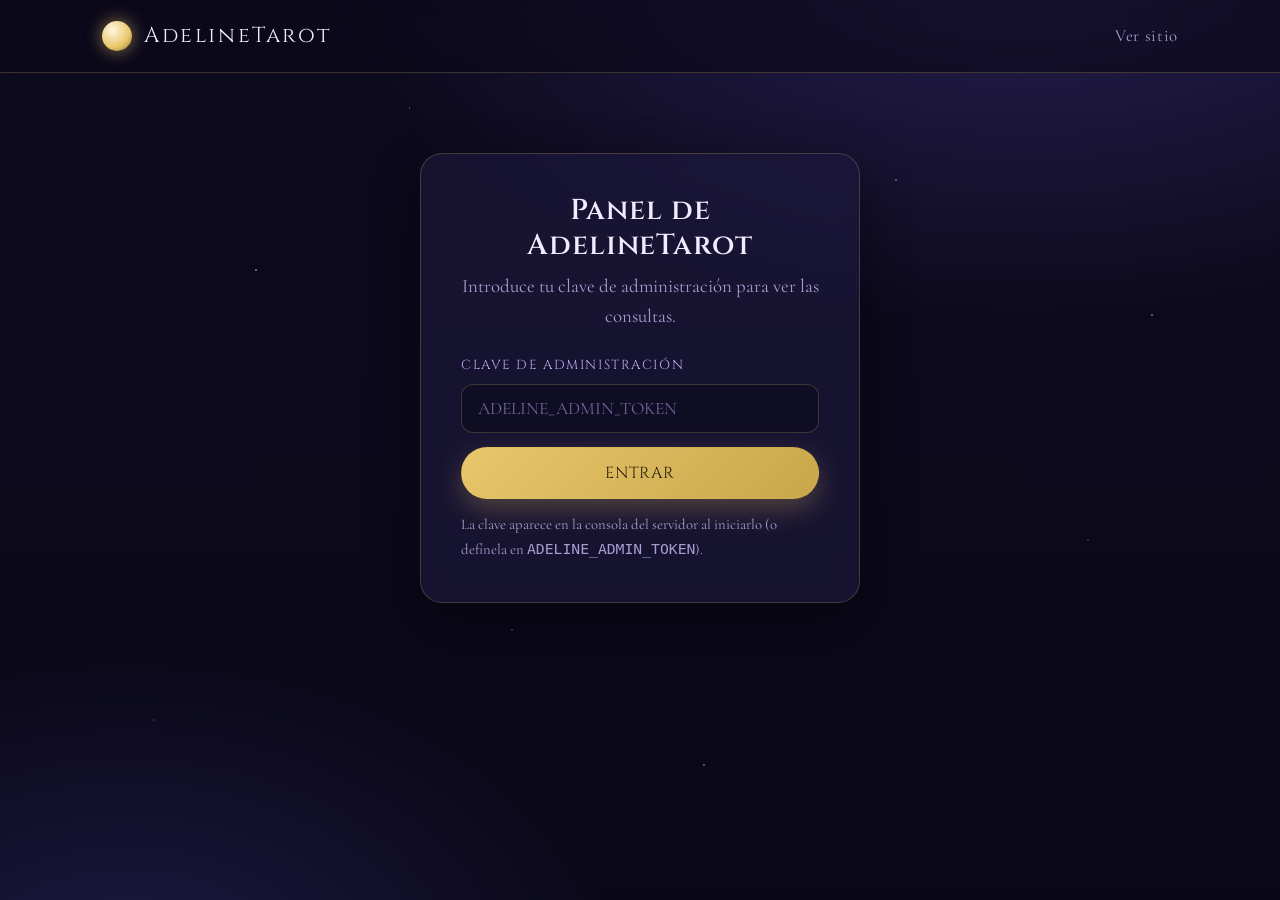
<file: admin.html>
<!DOCTYPE html>
<html lang="es">
<head>
  <meta charset="UTF-8" />
  <meta name="viewport" content="width=device-width, initial-scale=1.0, viewport-fit=cover" />
  <meta name="theme-color" content="#0c0a1d" />
  <!-- URL del backend (FastAPI). Dejalo vacio si el backend sirve esta pagina.
       En GitHub Pages u otro hosting estatico, pon aqui la URL publica del
       backend, p. ej. content="https://tu-backend.onrender.com" -->
  <meta name="adeline-api-base" content="" />
  <link rel="icon" href="data:image/svg+xml,%3Csvg xmlns='http://www.w3.org/2000/svg' viewBox='0 0 32 32'%3E%3Ccircle cx='16' cy='16' r='13' fill='%23e8c66b'/%3E%3Ccircle cx='11' cy='13' r='10' fill='%230c0a1d'/%3E%3C/svg%3E" />
  <title>AdelineTarot · Panel privado</title>
  <meta name="robots" content="noindex, nofollow" />
  <link rel="preconnect" href="https://fonts.googleapis.com" />
  <link rel="preconnect" href="https://fonts.gstatic.com" crossorigin />
  <link href="https://fonts.googleapis.com/css2?family=Cinzel:wght@500;600;700&family=Cormorant+Garamond:ital,wght@0,400;0,500;0,600;1,400&display=swap" rel="stylesheet" />
  <link rel="stylesheet" href="assets/styles.css" />
</head>
<body>
  <header class="site-header">
    <div class="container nav">
      <a class="brand" href="index.html"><span class="moon" aria-hidden="true"></span> AdelineTarot</a>
      <nav class="nav-links">
        <a href="index.html">Ver sitio</a>
        <a href="#" id="logoutLink" class="hidden">Cerrar sesión</a>
      </nav>
    </div>
  </header>

  <!-- LOGIN -->
  <div class="admin-login" id="loginView">
    <div class="panel">
      <h2 class="section-title" style="font-size:1.8rem;margin-bottom:8px">Panel de AdelineTarot</h2>
      <p class="section-sub" style="margin-bottom:24px">Introduce tu clave de administración para ver las consultas.</p>
      <div class="field full">
        <label for="tokenInput">Clave de administración</label>
        <input id="tokenInput" type="password" placeholder="ADELINE_ADMIN_TOKEN" autocomplete="current-password" />
      </div>
      <div id="loginAlert"></div>
      <button class="btn btn-primary btn-block" id="loginBtn" style="margin-top:14px">Entrar</button>
      <p class="hint" style="margin-top:14px">La clave aparece en la consola del servidor al iniciarlo (o defínela en <code>ADELINE_ADMIN_TOKEN</code>).</p>
    </div>
  </div>

  <!-- DASHBOARD -->
  <div class="admin-shell hidden" id="dashView">
    <div style="display:flex;align-items:center;justify-content:space-between;flex-wrap:wrap;gap:14px;margin-bottom:22px">
      <div>
        <h1 style="font-size:2rem">Consultas</h1>
        <p class="muted" id="statsLine">—</p>
      </div>
      <button class="btn btn-ghost" id="refreshBtn">↻ Actualizar</button>
    </div>
    <div id="dashAlert"></div>
    <div class="table-wrap">
      <table>
        <thead>
          <tr>
            <th>Ref.</th><th>Nombre</th><th>Nacimiento</th><th>Lugar</th>
            <th>Plan</th><th>Estado</th><th>Creada</th>
          </tr>
        </thead>
        <tbody id="bookingsBody">
          <tr><td colspan="7" class="muted">Cargando…</td></tr>
        </tbody>
      </table>
    </div>
  </div>

  <!-- MODAL DETALLE -->
  <div class="modal-overlay hidden" id="detailModal">
    <div class="modal">
      <div class="modal-head">
        <h2 id="mName" style="color:var(--gold)">—</h2>
        <button class="icon-btn" id="closeModal" aria-label="Cerrar">✕</button>
      </div>
      <div id="modalBody"></div>
    </div>
  </div>

  <script src="assets/admin.js"></script>
</body>
</html>
</file>
<file: assets/styles.css>
/* AdelineTarot — estilos místicos (noche estrellada + oro) */
:root {
  --night: #0c0a1d;
  --night-2: #15122e;
  --panel: rgba(30, 25, 62, 0.66);
  --panel-solid: #1b1638;
  --border: rgba(232, 198, 107, 0.22);
  --gold: #e8c66b;
  --gold-deep: #c9a64a;
  --lilac: #b9aef0;
  --text: #efecff;
  --muted: #a79ed0;
  --danger: #ff7a8a;
  --ok: #7ee0b0;
  --shadow: 0 18px 50px rgba(0, 0, 0, 0.45);
  --radius: 18px;
  --maxw: 1120px;
  font-synthesis: none;
}

* { box-sizing: border-box; margin: 0; padding: 0; }

html {
  scroll-behavior: smooth;
  scroll-padding-top: 88px;            /* los anclajes no quedan bajo el header fijo */
  -webkit-text-size-adjust: 100%;     /* evita el auto-zoom de fuentes en iOS */
  text-size-adjust: 100%;
}

body {
  font-family: "Cormorant Garamond", Georgia, "Times New Roman", serif;
  background: var(--night);
  color: var(--text);
  line-height: 1.6;
  font-size: 19px;
  min-height: 100vh;
  min-height: 100dvh;
  overflow-x: hidden;
  position: relative;
  -webkit-font-smoothing: antialiased;
}

img, svg { max-width: 100%; height: auto; }

/* Cielo nocturno: degradado + capas de estrellas */
body::before {
  content: "";
  position: fixed;
  inset: 0;
  z-index: -2;
  background:
    radial-gradient(1200px 700px at 80% -10%, #2a2156 0%, transparent 60%),
    radial-gradient(900px 600px at 10% 110%, #1d1a44 0%, transparent 55%),
    linear-gradient(180deg, #0c0a1d 0%, #0a0818 100%);
}
body::after {
  content: "";
  position: fixed;
  inset: 0;
  z-index: -1;
  background-image:
    radial-gradient(1.5px 1.5px at 20% 30%, rgba(255,255,255,.9), transparent),
    radial-gradient(1.5px 1.5px at 70% 20%, rgba(255,255,255,.7), transparent),
    radial-gradient(1px 1px at 40% 70%, rgba(255,255,255,.8), transparent),
    radial-gradient(1px 1px at 85% 60%, rgba(255,255,255,.6), transparent),
    radial-gradient(1.5px 1.5px at 55% 85%, rgba(255,255,255,.7), transparent),
    radial-gradient(1px 1px at 12% 80%, rgba(255,255,255,.6), transparent),
    radial-gradient(1.5px 1.5px at 90% 35%, rgba(255,255,255,.75), transparent),
    radial-gradient(1px 1px at 32% 12%, rgba(255,255,255,.6), transparent);
  background-repeat: no-repeat;
  opacity: .8;
  animation: twinkle 7s ease-in-out infinite alternate;
}
@keyframes twinkle { from { opacity: .45; } to { opacity: .9; } }

h1, h2, h3, .display {
  font-family: "Cinzel", Georgia, serif;
  font-weight: 600;
  letter-spacing: .03em;
  line-height: 1.2;
}

a { color: var(--gold); text-decoration: none; }
a:hover { color: #f3dd9a; }

.container { width: 100%; max-width: var(--maxw); margin: 0 auto; padding: 0 22px; }

.gold { color: var(--gold); }
.muted { color: var(--muted); }
.center { text-align: center; }

/* ---------- Header ---------- */
.site-header {
  position: sticky;
  top: 0;
  z-index: 50;
  backdrop-filter: blur(10px);
  background: rgba(10, 8, 24, 0.6);
  border-bottom: 1px solid var(--border);
}
.nav {
  display: flex;
  align-items: center;
  justify-content: space-between;
  height: 72px;
}
.brand {
  display: flex;
  align-items: center;
  gap: 12px;
  font-family: "Cinzel", serif;
  font-size: 1.35rem;
  color: var(--text);
  letter-spacing: .12em;
}
.brand .moon {
  width: 30px; height: 30px;
  border-radius: 50%;
  background: radial-gradient(circle at 35% 30%, #fff7df, var(--gold) 60%, #8a6f2a);
  box-shadow: 0 0 18px rgba(232, 198, 107, .6);
}
.nav-links { display: flex; gap: 26px; align-items: center; }
.nav-links a { color: var(--muted); font-size: 1.05rem; letter-spacing: .04em; }
.nav-links a:hover { color: var(--gold); }

/* ---------- Buttons ---------- */
.btn {
  display: inline-flex;
  align-items: center;
  justify-content: center;
  gap: 10px;
  font-family: "Cinzel", serif;
  font-size: 1rem;
  letter-spacing: .06em;
  padding: 14px 30px;
  border-radius: 999px;
  border: 1px solid transparent;
  cursor: pointer;
  transition: transform .15s ease, box-shadow .2s ease, background .2s ease;
  text-transform: uppercase;
  min-height: 48px;                    /* objetivo tactil comodo */
  -webkit-tap-highlight-color: transparent;
}
.btn-primary {
  background: linear-gradient(135deg, var(--gold), var(--gold-deep));
  color: #2a200a;
  box-shadow: 0 10px 28px rgba(232, 198, 107, .28);
}
.btn-primary:hover { transform: translateY(-2px); color: #2a200a; box-shadow: 0 14px 34px rgba(232, 198, 107, .42); }
.btn-ghost {
  background: transparent;
  border-color: var(--border);
  color: var(--gold);
}
.btn-ghost:hover { background: rgba(232, 198, 107, .08); transform: translateY(-2px); }
.btn:disabled { opacity: .5; cursor: not-allowed; transform: none; }
.btn-block { width: 100%; }

/* ---------- Hero ---------- */
.hero {
  position: relative;
  text-align: center;
  padding: 92px 0 70px;
}
.hero .eyebrow {
  font-family: "Cinzel", serif;
  letter-spacing: .35em;
  text-transform: uppercase;
  color: var(--gold);
  font-size: .82rem;
  margin-bottom: 20px;
}
.hero h1 { font-size: clamp(2.6rem, 6vw, 4.4rem); margin-bottom: 18px; }
.hero h1 .thin { display: block; font-size: .42em; letter-spacing: .25em; color: var(--lilac); margin-top: 14px; }
.hero p.lead {
  max-width: 680px;
  margin: 0 auto 34px;
  font-size: 1.3rem;
  color: var(--muted);
}
.hero-cta { display: flex; gap: 16px; justify-content: center; flex-wrap: wrap; }

.constellation {
  width: 120px; height: 120px;
  margin: 0 auto 26px;
  display: block;
}

/* ---------- Sections ---------- */
section { padding: 64px 0; }
.section-title { text-align: center; margin-bottom: 14px; font-size: clamp(1.8rem, 4vw, 2.6rem); }
.section-sub { text-align: center; color: var(--muted); max-width: 620px; margin: 0 auto 46px; font-size: 1.18rem; }

/* ---------- Steps / cards ---------- */
.grid-3 { display: grid; grid-template-columns: repeat(3, 1fr); gap: 22px; }
.card {
  background: var(--panel);
  border: 1px solid var(--border);
  border-radius: var(--radius);
  padding: 32px 28px;
  box-shadow: var(--shadow);
  backdrop-filter: blur(6px);
  transition: transform .2s ease, border-color .2s ease;
}
.card:hover { transform: translateY(-4px); border-color: rgba(232, 198, 107, .5); }
.card .icon {
  font-size: 2.4rem;
  display: block;
  margin-bottom: 16px;
  filter: drop-shadow(0 0 10px rgba(232,198,107,.45));
}
.card h3 { color: var(--gold); margin-bottom: 10px; font-size: 1.4rem; }
.card p { color: var(--muted); font-size: 1.08rem; }
.step-num {
  font-family: "Cinzel", serif;
  color: var(--lilac);
  font-size: .85rem;
  letter-spacing: .2em;
}

/* ---------- Panel / reserva ---------- */
.panel {
  background: var(--panel);
  border: 1px solid var(--border);
  border-radius: 22px;
  box-shadow: var(--shadow);
  backdrop-filter: blur(8px);
  padding: 40px;
}
.reserva-wrap { max-width: 760px; margin: 0 auto; }

.form-grid { display: grid; grid-template-columns: 1fr 1fr; gap: 20px; }
.field { display: flex; flex-direction: column; gap: 8px; }
.field.full { grid-column: 1 / -1; }
.field label {
  font-family: "Cinzel", serif;
  font-size: .82rem;
  letter-spacing: .12em;
  text-transform: uppercase;
  color: var(--lilac);
}
.field input {
  background: rgba(12, 10, 29, .6);
  border: 1px solid var(--border);
  border-radius: 12px;
  padding: 13px 16px;
  color: var(--text);
  font-family: inherit;
  font-size: 1.1rem;
  transition: border-color .2s ease, box-shadow .2s ease;
}
.field input::placeholder { color: #6f679a; }
.field input:focus {
  outline: none;
  border-color: var(--gold);
  box-shadow: 0 0 0 3px rgba(232, 198, 107, .15);
}
.hint { font-size: .92rem; color: var(--muted); }

/* honeypot — oculto a humanos */
.hp { position: absolute; left: -9999px; width: 1px; height: 1px; overflow: hidden; }

/* ---------- Selector de plan ---------- */
.plans { display: grid; grid-template-columns: 1fr 1fr; gap: 16px; margin: 6px 0 4px; }
.plan {
  position: relative;
  border: 1px solid var(--border);
  border-radius: 16px;
  padding: 22px;
  cursor: pointer;
  background: rgba(12, 10, 29, .4);
  transition: border-color .2s ease, background .2s ease, transform .15s ease;
  text-align: center;
}
.plan:hover { transform: translateY(-2px); }
.plan input { position: absolute; opacity: 0; pointer-events: none; }
.plan .amount { font-family: "Cinzel", serif; font-size: 1.9rem; color: var(--gold); }
.plan .cur { display: block; color: var(--muted); letter-spacing: .12em; font-size: .9rem; margin-top: 4px; }
.plan.selected { border-color: var(--gold); background: rgba(232, 198, 107, .1); box-shadow: 0 0 0 3px rgba(232,198,107,.12); }

/* ---------- Pago ---------- */
.pay-amount { font-family: "Cinzel", serif; font-size: 2.4rem; color: var(--gold); text-align: center; }
.pay-sub { text-align: center; color: var(--muted); margin-bottom: 24px; }
.paypal-box { max-width: 460px; margin: 0 auto; }
#paypal-buttons { margin: 18px 0; min-height: 10px; }
.wallet-buttons { margin: 18px 0 0; }
.wallet-btn { margin-bottom: 10px; min-height: 46px; }
.wallet-btn.hidden, .wallet-buttons.hidden { display: none; }
apple-pay-button {
  display: block; width: 100%;
  --apple-pay-button-width: 100%;
  --apple-pay-button-height: 46px;
  --apple-pay-button-border-radius: 12px;
}
#googlepay-button > div, #googlepay-button button { width: 100% !important; }
.divider {
  display: flex; align-items: center; gap: 14px;
  color: var(--muted); margin: 22px 0; font-size: .95rem;
}
.divider::before, .divider::after { content: ""; flex: 1; height: 1px; background: var(--border); }

.paypalme-link {
  display: flex; align-items: center; justify-content: center; gap: 10px;
  background: #0070ba; color: #fff;
  border-radius: 12px; padding: 14px; font-weight: 700;
  letter-spacing: .03em;
}
.paypalme-link:hover { background: #0086de; color: #fff; }

/* ---------- Confirmación ---------- */
.confirm-icon {
  width: 84px; height: 84px; margin: 0 auto 18px;
  border-radius: 50%;
  display: grid; place-items: center;
  font-size: 2.4rem;
  background: radial-gradient(circle at 35% 30%, #fff7df, var(--gold) 65%, #8a6f2a);
  color: #2a200a;
  box-shadow: 0 0 30px rgba(232, 198, 107, .55);
}
.video-card {
  background: rgba(12, 10, 29, .55);
  border: 1px solid var(--gold);
  border-radius: 16px;
  padding: 22px;
  margin: 20px 0;
  text-align: center;
}
.video-card .room {
  font-family: "Cinzel", serif; color: var(--gold);
  word-break: break-all; font-size: 1rem; margin-top: 8px;
}
.teaser {
  display: inline-flex; align-items: center; gap: 10px;
  background: rgba(185, 174, 240, .12);
  border: 1px solid rgba(185, 174, 240, .3);
  border-radius: 999px; padding: 8px 18px; color: var(--lilac);
  margin-top: 10px; font-size: 1.1rem;
}

/* ---------- Alertas ---------- */
.alert { border-radius: 12px; padding: 14px 18px; margin: 14px 0; font-size: 1.05rem; }
.alert-error { background: rgba(255, 122, 138, .12); border: 1px solid rgba(255,122,138,.4); color: #ffb3bd; }
.alert-ok { background: rgba(126, 224, 176, .1); border: 1px solid rgba(126,224,176,.35); color: var(--ok); }
.hidden { display: none !important; }

/* ---------- Footer ---------- */
.site-footer {
  border-top: 1px solid var(--border);
  padding: 40px 0;
  text-align: center;
  color: var(--muted);
  margin-top: 40px;
}
.site-footer .brand { justify-content: center; margin-bottom: 12px; }
.legal { font-size: .9rem; margin-top: 10px; opacity: .8; }

/* ---------- Admin ---------- */
.admin-shell { max-width: 1180px; margin: 0 auto; padding: 30px 22px 80px; }
.admin-login { max-width: 440px; margin: 80px auto; }
.table-wrap { overflow-x: auto; border-radius: 16px; border: 1px solid var(--border); }
table { width: 100%; border-collapse: collapse; background: var(--panel); }
th, td { padding: 14px 16px; text-align: left; border-bottom: 1px solid rgba(255,255,255,.06); font-size: 1.02rem; }
th { font-family: "Cinzel", serif; font-size: .78rem; letter-spacing: .12em; text-transform: uppercase; color: var(--lilac); }
tbody tr { cursor: pointer; transition: background .15s ease; }
tbody tr:hover { background: rgba(232, 198, 107, .07); }
.badge { padding: 4px 12px; border-radius: 999px; font-size: .82rem; font-family: "Cinzel", serif; letter-spacing: .06em; }
.badge.paid { background: rgba(126,224,176,.16); color: var(--ok); }
.badge.pending { background: rgba(255,200,120,.14); color: #ffce8a; }

.detail-grid { display: grid; grid-template-columns: 1.1fr 1fr; gap: 24px; align-items: start; }
.report-box {
  background: #0c0a1d; border: 1px solid var(--border); border-radius: 14px;
  padding: 22px; white-space: pre-wrap; font-family: "Cormorant Garamond", serif;
  font-size: 1.08rem; line-height: 1.7; max-height: 560px; overflow-y: auto;
}
.kv { display: grid; grid-template-columns: 130px 1fr; gap: 6px 14px; margin-bottom: 8px; }
.kv .k { color: var(--lilac); font-family: "Cinzel", serif; font-size: .76rem; letter-spacing: .1em; text-transform: uppercase; padding-top: 3px; }
.chips { display: flex; flex-wrap: wrap; gap: 10px; margin-top: 6px; }
.chip { background: rgba(185,174,240,.1); border: 1px solid rgba(185,174,240,.28); border-radius: 12px; padding: 8px 14px; }
.chip b { color: var(--gold); }
.tarot-row { display: flex; gap: 12px; flex-wrap: wrap; margin-top: 8px; }
.tarot-mini { flex: 1; min-width: 150px; background: rgba(12,10,29,.5); border: 1px solid var(--border); border-radius: 12px; padding: 14px; }
.tarot-mini .pos { color: var(--lilac); font-size: .8rem; letter-spacing: .1em; text-transform: uppercase; }
.tarot-mini .name { color: var(--gold); font-family: "Cinzel", serif; font-size: 1.1rem; margin: 4px 0; }

.modal-overlay {
  position: fixed; inset: 0; z-index: 100;
  background: rgba(5, 4, 14, .8); backdrop-filter: blur(4px);
  display: grid; place-items: center; padding: 24px;
}
.modal {
  background: var(--panel-solid); border: 1px solid var(--border);
  border-radius: 20px; box-shadow: var(--shadow);
  max-width: 980px; width: 100%; max-height: 88vh; overflow-y: auto; padding: 30px;
}
.modal-head { display: flex; align-items: center; justify-content: space-between; margin-bottom: 18px; }
.icon-btn { background: transparent; border: 1px solid var(--border); color: var(--gold); border-radius: 10px; width: 40px; height: 40px; cursor: pointer; font-size: 1.2rem; }

/* ---------- Responsive ---------- */
@media (max-width: 860px) {
  .grid-3 { grid-template-columns: 1fr; }
  .detail-grid { grid-template-columns: 1fr; }
  .nav-links { display: none; }
  section { padding: 48px 0; }
  .modal { padding: 22px; border-radius: 16px; }
}

@media (max-width: 560px) {
  body { font-size: 18px; }
  .container { padding: 0 16px; }
  html { scroll-padding-top: 70px; }

  .site-header { backdrop-filter: blur(8px); }
  .nav { height: 60px; }
  .brand { font-size: 1.1rem; letter-spacing: .08em; gap: 9px; }
  .brand .moon { width: 24px; height: 24px; }

  .hero { padding: 52px 0 40px; }
  .hero .eyebrow { font-size: .72rem; letter-spacing: .22em; }
  .constellation { width: 92px; height: 92px; margin-bottom: 18px; }
  .hero p.lead { font-size: 1.12rem; }
  .hero-cta { gap: 12px; }
  .hero-cta .btn { width: 100%; }

  section { padding: 42px 0; }
  .section-sub { font-size: 1.05rem; margin-bottom: 32px; }

  .form-grid { grid-template-columns: 1fr; gap: 16px; }
  .plans { grid-template-columns: 1fr; }
  .panel { padding: 22px 16px; }
  .card { padding: 26px 22px; }

  .field input { font-size: 16px; padding: 14px 14px; }  /* >=16px: sin zoom iOS */

  .pay-amount { font-size: 2rem; }
  .paypalme-link { padding: 16px; }

  .table-wrap { -webkit-overflow-scrolling: touch; }
  th, td { padding: 12px 12px; font-size: .95rem; white-space: nowrap; }

  .kv { grid-template-columns: 1fr; gap: 2px 0; margin-bottom: 12px; }
  .modal-overlay { padding: 0; }
  .modal { max-height: 100vh; max-height: 100dvh; border-radius: 0; }
  .tarot-mini { min-width: 100%; }
}

@media (max-width: 380px) {
  .hero h1 { font-size: 2.1rem; }
  .btn { padding: 13px 20px; font-size: .92rem; }
}
</file>
